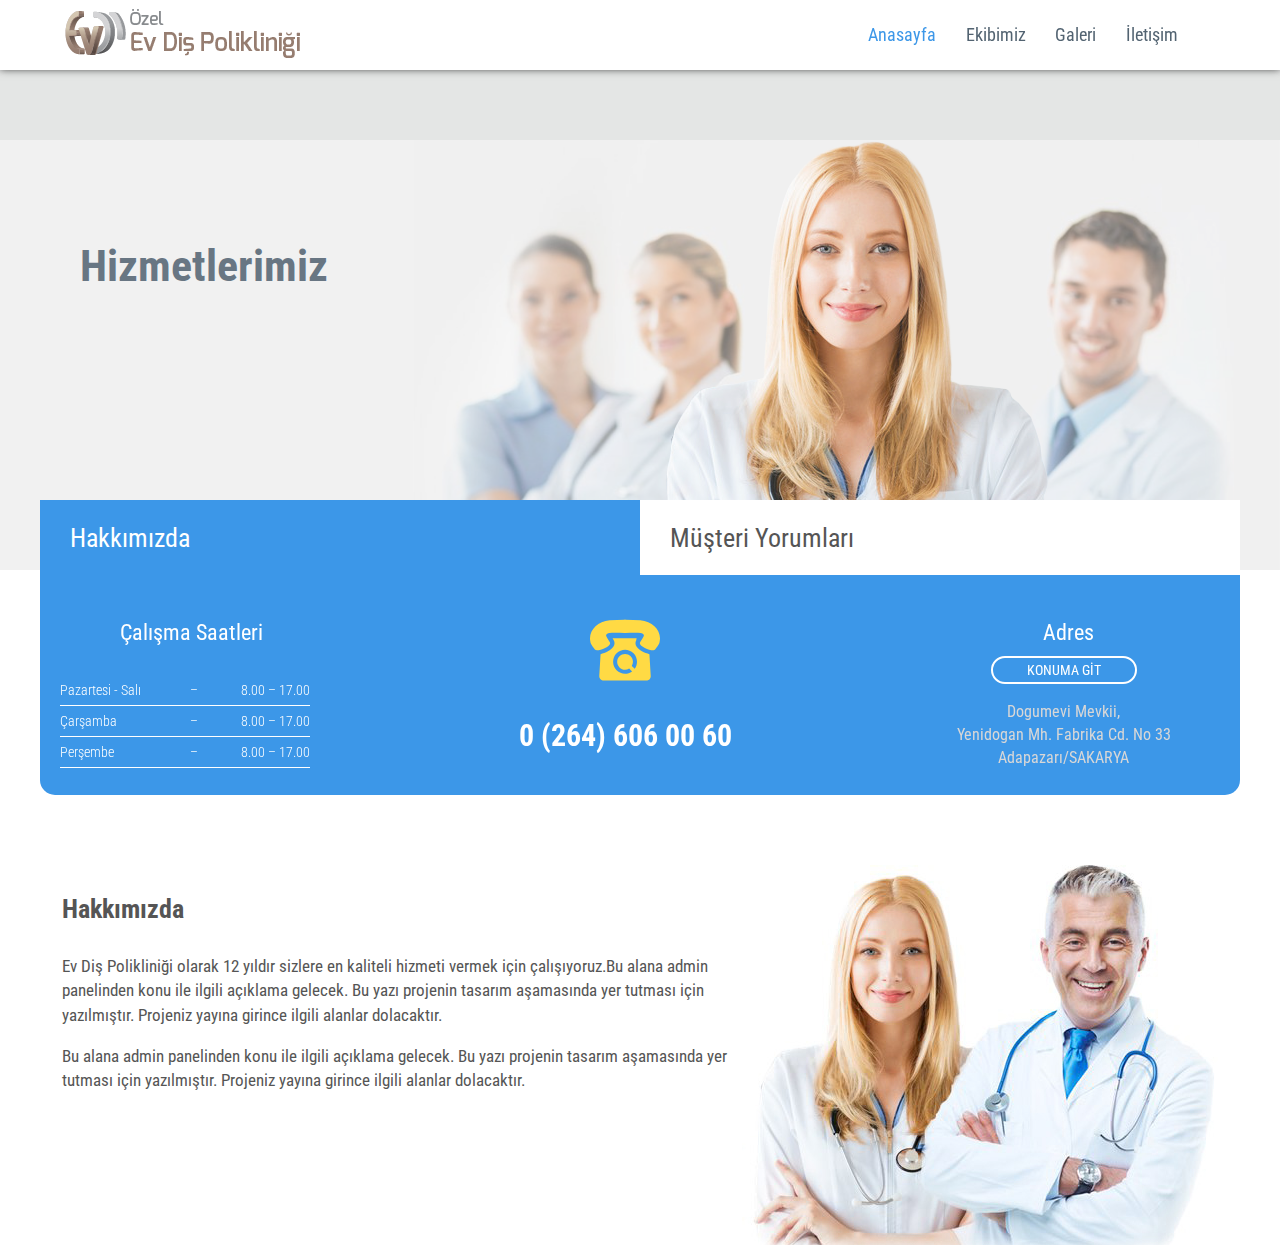
<file: evdis/Index.html>
<!DOCTYPE html>
<html lang="tr">

<head>
	<meta charset="utf-8">
	<title>Ev diş</title>
	<meta name="viewport" content="width=device-width, initial-scale=1, minimum-scale=1, maximum-scale=1">
	<script src="https://ajax.googleapis.com/ajax/libs/jquery/1.12.4/jquery.min.js"></script>
	<script src="https://code.jquery.com/jquery-2.2.3.min.js"></script>
	<link rel="stylesheet" href="css/style.css">
	<link rel="stylesheet" href="css/plugins/common.min.css">
	<link rel="stylesheet" href="css/plugins/layerslider.css">
	<link rel="stylesheet" href="css/plugins/swiper.min.css">
	<link rel="stylesheet" href="http://code.ionicframework.com/ionicons/2.0.1/css/ionicons.min.css">
	<link rel="stylesheet" href="https://maxcdn.bootstrapcdn.com/font-awesome/4.7.0/css/font-awesome.min.css">
	<link rel="stylesheet" href="css/plugins/okayNav.min.css">
	<link rel="stylesheet" href="css/fractionslider.css">
</head>

<body class="nobg">
	<header id="header" class="okayNav-header">
		<a class="okayNav-header__logo" href="Index.html">
			<img src="img/logo-1.png" alt="">
		</a>

		<nav role="navigation" id="nav-main" class="okayNav">
			<ul>
				<li id="menuLi" class="active" onclick="aktif(this)"><a href="Index.html">Anasayfa</a></li>
				<li id="menuLi" onclick="aktif(this)"><a href="ekibimiz.html">Ekibimiz</a></li>
				<li id="menuLi" onclick="aktif(this)"><a href="Galeri.html">Galeri</a></li>
				<li id="menuLi" onclick="aktif(this)"><a href="iletisim.html">İletişim</a></li>
			</ul>
		</nav>
	</header>
	<!-- /header -->



	<div class="wrap">

		<section class="SliderRev">
			<div class="slider-wrapper">
				<div class="responisve-container">
					<div class="slider">
						<div class="fs_loader"></div>

						<div class="slide" style="background-color:#f1f1f1 !important">
							<img id="ekip" src="img/doctors.jpg" data-position="-100,297" data-in="fade" data-delay="400" data-out="fade">
							<img id="kadin" src="img/doctor1.png" data-position="20,600" data-in="fade" data-delay="0" data-out="fade">

							<p id="sloganS" class="claim light-green large" data-position="60,-60" data-in="fade" data-delay="5" data-out="left">Hizmetlerimiz</p>

							<p class="slidericons claim light-green large" data-position="160,-120" data-in="fade" data-delay="700" data-out="left">
								<img style="width:100px !important; height:100px !important" src="img/materials/dijitaldis.png" alt=""><br>
								<span class="tooltiptext">Dijital <br>Diş Hekimliği</span>
							</p>
							<p class="slidericons claim light-green large" data-position="160, -20" data-in="fade" data-delay="1000" data-delay="40"
								data-out="left">
								<img style="width:100px !important; height:100px !important" src="img/materials/estetikdis.png" alt=""><br>
								<span class="tooltiptext">Estetik <br>Diş Hekimliği</span>
							</p>
							<p class="slidericons claim light-green large" data-position="160,80" data-in="fade" data-delay="1400" data-out="left">
								<img style="width:100px !important; height:100px !important" src="img/materials/3bcene.png" alt=""><br>
								<span class="tooltiptext">3B Çene <br>ve <br>Diş Tomografisi</span>
							</p>
							<p class="slidericons claim light-green large" data-position="160,180" data-in="fade" data-delay="1800" data-out="left">
								<img style="width:100px !important; height:100px !important" src="img/materials/cenevedis.png" alt=""><br>
								<span class="tooltiptext">Çene ve Diş <br>Cerrahisi</span>
							</p>
							<p class="slidericons claim light-green large" data-position="160,280" data-in="fade" data-delay="2200" data-out="left">
								<img style="width:100px !important; height:100px !important" src="img/materials/estetik.png" alt=""><br>
								<span class="tooltiptext">Estetik Dolgu</span>
							</p>
							<img id="bubble" src="img/bubble.svg" alt="" data-position="345,-55" data-in="fade" data-delay="2200" style="width:30px; height:30px;">
							<blockquote class="slidericons claim light-green large" data-position="320,-70" data-in="fade" data-delay="2200">
								12 yıldır sizlere en kaliteli hizmeti vermek için çalışıyoruz.
							</blockquote>

						</div>

						<div class="slide">

							<div data-fixed data-in="fade" data-out="fade" style="width: 153%;
													height: 100%;
													background-color: #0e0f11;
													display: block;
													left: -25%;">
							</div>
							<a href="ekibimiz.html" data-position="270,415" alt="" rel="9" data-in="fade" data-delay="400" data-out="fade" style="display:block!important;position:absolute!important;z-index:999999999!important;width:150px; height:40px; padding:5px; text-align:center; border:3px solid #3c97e8;border-radius:15px;color:#fff; font-size:1.8rem">EKİBİMİZ</a>
							<img id="cerrah" src="img/ameliyat.jpg" data-position="20,20" data-in="fade" data-out="bottomRight">

							<p id="sloganS2" class="claim light-green large" data-position="95,310" data-in="fade" data-delay="100">
								<span>Başarılı</span> <span>Cerrahlar</span>
							</p>
							<img src="img/materials/cizgi.png" data-position="210,302" alt="" data-in="fade" data-delay="150" data-out="fade" style="width:400px !important;">

						</div>
					</div>
				</div>
			</div>
		</section>
		<section class="working-time">

			<div class="maviBolge">
				<div class="MobilKutu">
					<div class="baslik">
						<i class="ion-android-time" aria-hidden="true"></i>
						<span>Çalışma Saatleri</span>
					</div>

					<table>
						<tbody>
							<tr>
								<td>Pazartesi - Salı</td>
								<td style="text-align: center;">–</td>
								<td style="text-align: right;">8.00 – 17.00</td>
							</tr>
							<tr>
								<td>Çarşamba</td>
								<td style="text-align: center;">–</td>
								<td style="text-align: right;">8.00 – 17.00</td>
							</tr>
							<tr>
								<td>Perşembe</td>
								<td style="text-align: center;">–</td>
								<td style="text-align: right;">8.00 – 17.00</td>
							</tr>
						</tbody>
					</table>
				</div>
				<div class="MobilKutu">
					<div class="baslik">
						<i class="ion-ios-location" aria-hidden="true"></i>
						<span>Adres</span>
						<a href="">KONUMA GİT</a>
					</div>
					
					<p>Dogumevi Mevkii, <br>Yenidogan Mh. Fabrika Cd. No 33 Adapazarı/SAKARYA
					<br>
						<span>0 (264) 606 00 60</span>
					</p>
				</div>
				<div style="clear:both"></div>
				<ul class="menuNav">
					<li onclick="idAl('Hakkimizda',this)" name="tabs" class="active">Hakkımızda</li>
					<li onclick="idAl('Musteri',this)" name="tabs">Müşteri Yorumları <i class="ion-android-arrow-forward" aria-hidden="true"></i></li>
				</ul>
				<div class="DortluAlan">
					<div class="Tablar" id="Hakkimizda">
						<div class="dortunBir">
							<div class="baslik">
								<i class="ion-android-time" aria-hidden="true"></i>
								<span>Çalışma Saatleri</span>
							</div>

							<table>
								<tbody>
									<tr>
										<td>Pazartesi - Salı</td>
										<td style="text-align: center;">–</td>
										<td style="text-align: right;">8.00 – 17.00</td>
									</tr>
									<tr>
										<td>Çarşamba</td>
										<td style="text-align: center;">–</td>
										<td style="text-align: right;">8.00 – 17.00</td>
									</tr>
									<tr>
										<td>Perşembe</td>
										<td style="text-align: center;">–</td>
										<td style="text-align: right;">8.00 – 17.00</td>
									</tr>
								</tbody>
							</table>
						</div>
						<div class="AcilDurum">
							<div class="baslik">
								<img src="img/telephone-yellow.svg" alt="">
							</div>
							<h2>
								<span>0 (264) 606 00 60</span>
							</h2>
						</div>
						<div class="dortunBir" id="adres">
							<div class="baslik">
								<i class="ion-ios-location" aria-hidden="true"></i>
								<span>Adres</span>
								<a href="">KONUMA GİT</a>
							</div>
							<p>Dogumevi Mevkii, <br>Yenidogan Mh. Fabrika Cd. No 33 Adapazarı/SAKARYA</p>
						</div>
					</div>
					<div class="Tablar" id="Musteri">
						<i class="fa fa-quote-left" aria-hidden="true"></i>
						<div class="YorumContainer" id="yorumlar">
							<ul>
								<li>Lorem ipsum dolor sit amet, consectetur adipiscing elit. Morbi interdum turpis eu turpis venenatis, ac blandit orci
									auctor. Suspendisse mi est, cursus et elit id
									<span>Ahmet Metin</span>
								</li>
								<li>
									Donec gravida purus eget orci accumsan, id fermentum justo consequat. Sed cursus maximus lorem, a consequat nibh vulputate
									at. Duis auctor ante egestas
									<span>Mehmet Sönmez</span>
								</li>
								<li>Vivamus mollis viverra mollis. In eget placerat nulla, nec cursus turpis. Suspendisse sagittis molestie erat non
									convallis. Mauris a neque ornare ipsum euismod
									<span>Ayşe Dursun</span>
								</li>

							</ul>
							<ol id="yorumNav">
								<li></li>
								<li></li>
								<li></li>
							</ol>

						</div>

					</div>

				</div>
			</div>
			<div class="footerAlan">
				<div class="footerMetin">
					<h3>Hakkımızda</h3>
					<p>Ev Diş Polikliniği olarak 12 yıldır sizlere en kaliteli hizmeti vermek için çalışıyoruz.Bu alana admin panelinden konu ile ilgili açıklama gelecek. Bu yazı projenin tasarım aşamasında yer tutması için yazılmıştır. Projeniz yayına girince ilgili alanlar dolacaktır. </p>
					<p>Bu alana admin panelinden konu ile ilgili açıklama gelecek. Bu yazı projenin tasarım aşamasında yer tutması için yazılmıştır. Projeniz yayına girince ilgili alanlar dolacaktır. </p>
				</div>
				<div class="footerImg">
					<img src="img/banner.jpg" alt="">
				</div>
				<div style="clear:both">	</div>
			</div>
		</section>



	</div>

	<script src="Scripts/jquery.js"></script>
	<script src="Scripts/slider/unslider.js"></script>
	<script src="Scripts/jquery.fractionslider.min.js" type="text/javascript" charset="utf-8"></script>
	<script src="Scripts/main.js" type="text/javascript" charset="utf-8"></script>
	<script src="Scripts/master.js"></script>
	<script src="Scripts/swiper.min.js"></script>
	<script src="Scripts/mediaqueries.js"></script>
	<script src="Scripts/nav/jquery.okayNav-min.js"></script>



	<script>
		var navigation = $('#nav-main').okayNav({
			swipe_enabled:false
			
		});
	</script>

</body>

</html>
</file>
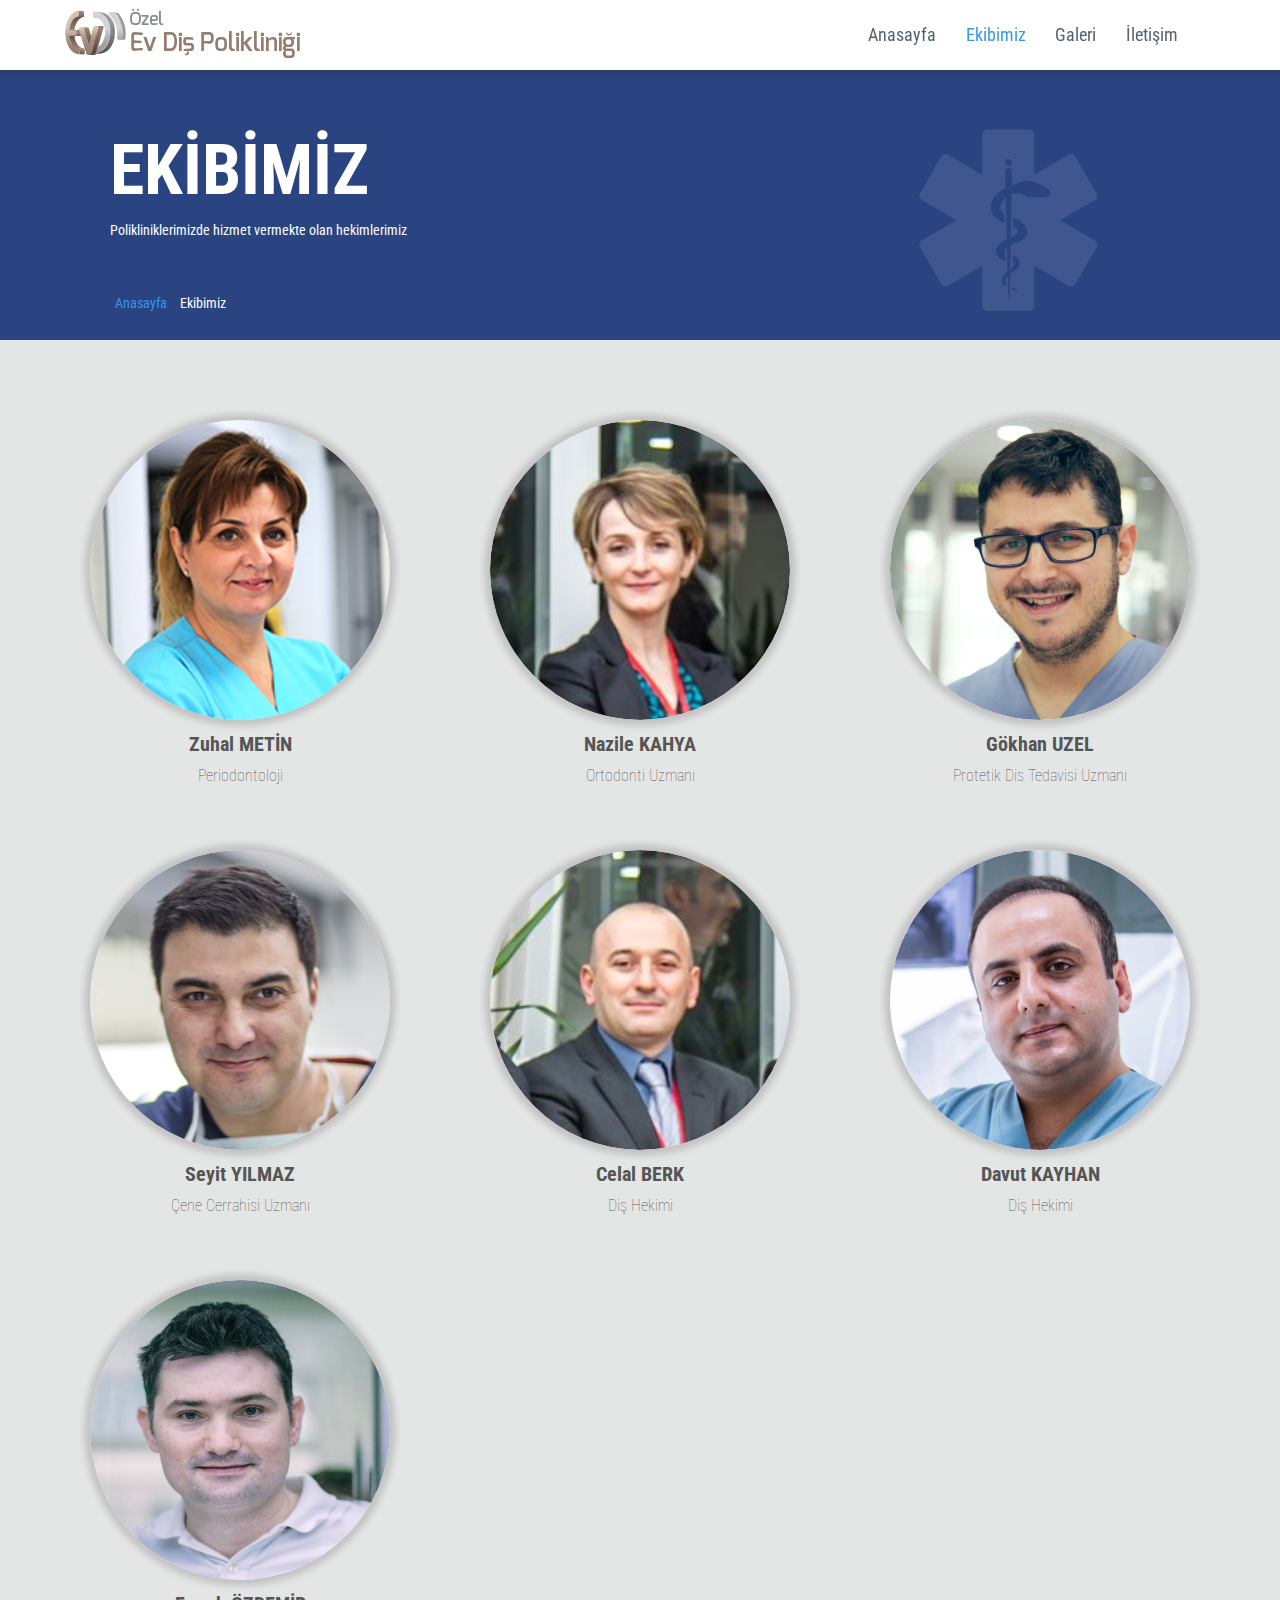
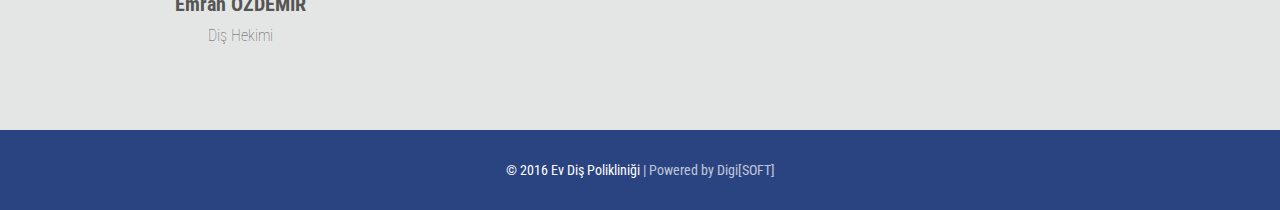
<file: evdis/ekibimiz.html>
<!DOCTYPE html>
<html>

<head>
	<meta charset="utf-8">
	<title>Ev diş</title>
	<meta name="viewport" content="width=device-width, initial-scale=1, minimum-scale=1, maximum-scale=1">
	<script src="https://ajax.googleapis.com/ajax/libs/jquery/1.12.4/jquery.min.js"></script>
	<script src="https://code.jquery.com/jquery-2.2.3.min.js"></script>
	<link rel="stylesheet" href="css/style.css">
	<link rel="stylesheet" href="css/plugins/common.min.css">
	<link rel="stylesheet" href="css/plugins/layerslider.css">
	<link rel="stylesheet" href="http://code.ionicframework.com/ionicons/2.0.1/css/ionicons.min.css">
	<link rel="stylesheet" href="css/plugins/okayNav.min.css">
</head>

<body class="nobg">
	<header id="header" class="okayNav-header">
		<a class="okayNav-header__logo" href="Index.html">
			<img src="img/logo-1.png" alt="">
		</a>

		<nav role="navigation" id="nav-main" class="okayNav">
			<ul>
				<li id="menuLi" onclick="aktif(this)"><a href="Index.html">Anasayfa</a></li>
				<li id="menuLi" class="active" onclick="aktif(this)"><a href="ekibimiz.html">Ekibimiz</a></li>
				<li id="menuLi" onclick="aktif(this)"><a href="Galeri.html">Galeri</a></li>
				<li id="menuLi" onclick="aktif(this)"><a href="iletisim.html">İletişim</a></li>
			</ul>
		</nav>
	</header>



	<div class="wrap">
		<section class="ustFoto">
			<div class="EkipBaslik">
				<h1>EKİBİMİZ</h1>
				<span>Polikliniklerimizde hizmet vermekte olan hekimlerimiz</span>
			</div>
			<div class="sayfaAd">
				<span><a href="" target="_blank">Anasayfa</a></span>
				<i class="ion-ios-arrow-forward" aria-hidden="true"></i>
				<span><a href="" target="_blank">Ekibimiz</a></span>
			</div>
		</section>

		<section class="EkipMain">
			<div class="doctors">

				<div class="DrBilgi">
					<!--<span class="tooltiptext">Forth fruit life likeness dry day from one rule it earth isn't sea fourth. Doesn't you're they're herb moved he female
						wherein shall upon their kind void.</span>-->
					<div class="doctorFoto">
						<img src="img/zuhal.jpg" alt="">
						<div class="detail">
							<p>Forth fruit life likeness dry day from one rule it earth isn't sea fourth. Doesn't you're they're herb moved he female
								wherein shall upon their kind void.</p>
						</div>
					</div>

					<br>
					<span class="DrAd">Zuhal METİN</span>
					<h3>Periodontoloji</h3>


				</div>
			</div>
			<div class="doctors">

				<div class="DrBilgi">
					<!--<span class="tooltiptext">Forth fruit life likeness dry day from one rule it earth isn't sea fourth. Doesn't you're they're herb moved he female
						wherein shall upon their kind void.</span>-->
					<div class="doctorFoto">
						<img src="img/nazile.jpg" alt="">
						<div class="detail">
							<p>Forth fruit life likeness dry day from one rule it earth isn't sea fourth. Doesn't you're they're herb moved he female
								wherein shall upon their kind void.</p>
						</div>
					</div>

					<br>
					<span class="DrAd">Nazile KAHYA</span>
					<h3>Ortodonti Uzmanı</h3>

					<!---->
				</div>
			</div>
			<div class="doctors">

				<div class="DrBilgi">
					<!--<span class="tooltiptext">Forth fruit life likeness dry day from one rule it earth isn't sea fourth. Doesn't you're they're herb moved he female
						wherein shall upon their kind void.</span>-->
					<div class="doctorFoto">
						<img src="img/gokhan-uzel.jpg" alt="">
						<div class="detail">
							<p>Forth fruit life likeness dry day from one rule it earth isn't sea fourth. Doesn't you're they're herb moved he female
								wherein shall upon their kind void.</p>
						</div>
					</div>

					<br>
					<span class="DrAd">Gökhan UZEL</span>
					<h3>Protetik Dis Tedavisi Uzmanı</h3>

					<!---->
				</div>
			</div>
			<div class="doctors">

				<div class="DrBilgi">
					<!--<span class="tooltiptext">Forth fruit life likeness dry day from one rule it earth isn't sea fourth. Doesn't you're they're herb moved he female
						wherein shall upon their kind void.</span>-->
					<div class="doctorFoto">
						<img src="img/seyit-yilmaz.jpg" alt="">
						<div class="detail">
							<p>Forth fruit life likeness dry day from one rule it earth isn't sea fourth. Doesn't you're they're herb moved he female
								wherein shall upon their kind void.</p>
						</div>
					</div>

					<br>
					<span class="DrAd">Seyit YILMAZ</span>
					<h3>Çene Cerrahisi Uzmanı</h3>

					<!---->
				</div>
			</div>
			<div class="doctors">

				<div class="DrBilgi">
					<!--<span class="tooltiptext">Forth fruit life likeness dry day from one rule it earth isn't sea fourth. Doesn't you're they're herb moved he female
						wherein shall upon their kind void.</span>-->
					<div class="doctorFoto">
						<img src="img/celal.jpg" alt="">
						<div class="detail">
							<p>Forth fruit life likeness dry day from one rule it earth isn't sea fourth. Doesn't you're they're herb moved he female
								wherein shall upon their kind void.</p>
						</div>
					</div>

					<br>
					<span class="DrAd">Celal BERK</span>
					<h3>Diş Hekimi</h3>

					<!---->
				</div>
			</div>
			<div class="doctors">

				<div class="DrBilgi">
					<!--<span class="tooltiptext">Forth fruit life likeness dry day from one rule it earth isn't sea fourth. Doesn't you're they're herb moved he female
						wherein shall upon their kind void.</span>-->
					<div class="doctorFoto">
						<img src="img/davut-kayhan.jpg" alt="">
						<div class="detail">
							<p>Forth fruit life likeness dry day from one rule it earth isn't sea fourth. Doesn't you're they're herb moved he female
								wherein shall upon their kind void.</p>
						</div>
					</div>

					<br>
					<span class="DrAd">Davut KAYHAN</span>
					<h3>Diş Hekimi</h3>

					<!---->
				</div>
			</div>
			<div class="doctors">

				<div class="DrBilgi">
					<!--<span class="tooltiptext">Forth fruit life likeness dry day from one rule it earth isn't sea fourth. Doesn't you're they're herb moved he female
						wherein shall upon their kind void.</span>-->
					<div class="doctorFoto">
						<img src="img/emrah-ozdemir.jpg" alt="">
						<div class="detail">
							<p>Forth fruit life likeness dry day from one rule it earth isn't sea fourth. Doesn't you're they're herb moved he female
								wherein shall upon their kind void.</p>
						</div>
					</div>

					<br>
					<span class="DrAd">Emrah ÖZDEMİR</span>
					<h3>Diş Hekimi</h3>

					<!---->
				</div>
			</div>
			<div style="clear:both"></div>
		</section>
		<footer>
			<div class="footerYazi">
				<span>© 2016 Ev Diş Polikliniği </span>
				<span><a href="http://teamdigisoft.com"> | Powered by Digi[SOFT]</a></span>
			</div>
		</footer>

	</div>
	<div class="Modal">
		<div class="icerik">
			<p>			Bu alana admin panelinden konu ile ilgili açıklama gelecek. Bu yazı projenin tasarım aşamasında yer tutması için yazılmıştır.
			Projeniz yayına girince ilgili alanlar dolacaktır.</p>

		</div>
	</div>

	<script src="Scripts/jquery.js"></script>
	<script src="Scripts/slider/unslider.js"></script>
	<script src="Scripts/master.js"></script>
	<script src="Scripts/nav/jquery.okayNav-min.js"></script>
	<script>
		var navigation = $('#nav-main').okayNav({
			swipe_enabled:false
			
		});
	</script>
</body>

</html>
</file>
<file: evdis/css/style.css>
@import url("https://fonts.googleapis.com/css?family=Asap:400,700&subset=latin-ext");
@import url("https://fonts.googleapis.com/css?family=Rajdhani:400,500&subset=latin-ext");
@import url("https://fonts.googleapis.com/css?family=Roboto+Condensed:300,400,700&subset=latin-ext");
.SliderRev {
  position: relative;
  height: 500px;
  z-index: 99; }
  .SliderRev .swiper-container {
    width: 100%;
    height: 100%;
    position: fixed; }
  .SliderRev .swiper-slide {
    background-position: center;
    background-size: cover; }

nav li a {
  color: #526371 !important;
  font-weight: 400 !important;
  font-size: 1.8rem !important; }
nav li:hover a {
  color: #3c97e8 !important; }
nav .active a {
  color: #3c97e8 !important;
  font-weight: 400 !important;
  font-size: 1.8rem !important; }

header {
  position: fixed;
  z-index: 99999; }

.working-time {
  position: relative;
  z-index: 999;
  background-color: white; }
  .working-time .maviBolge {
    position: relative;
    top: -70px;
    margin: 0 auto;
    width: 1200px;
    border-bottom-left-radius: 10px;
    border-bottom-right-radius: 10px; }
    .working-time .maviBolge .menuNav {
      background-color: white;
      width: inherit;
      height: 75px; }
      .working-time .maviBolge .menuNav li {
        float: left;
        width: 50%;
        height: inherit;
        font-size: 26px;
        padding-left: 30px;
        padding-top: 20px;
        -webkit-transition-duration: 0.5s;
        transition-duration: 0.5s;
        cursor: pointer; }
      .working-time .maviBolge .menuNav li:not(.active):hover, .working-time .maviBolge .menuNav li.active {
        background-color: #3c97e8;
        color: white; }
    .working-time .maviBolge .DortluAlan {
      width: 100%;
      height: 220px;
      background-color: #3c97e8;
      border-bottom-left-radius: 15px;
      border-bottom-right-radius: 15px; }
      .working-time .maviBolge .DortluAlan #Hakkimizda {
        display: block; }
      .working-time .maviBolge .DortluAlan #Musteri {
        display: none; }
        .working-time .maviBolge .DortluAlan #Musteri i {
          position: absolute;
          color: white;
          font-size: 90px;
          left: 165px;
          top: 86px;
          opacity: 0.2; }
    .working-time .maviBolge .dortunBir {
      float: left;
      width: 292.5px;
      height: 220px;
      position: relative; }
      .working-time .maviBolge .dortunBir table {
        position: absolute;
        top: 100px;
        left: 20px;
        width: 250px;
        color: white; }
        .working-time .maviBolge .dortunBir table tbody {
          line-height: 30px;
          font-weight: 300; }
          .working-time .maviBolge .dortunBir table tbody tr {
            border-bottom: 1px solid white; }
      .working-time .maviBolge .dortunBir .baslik {
        text-align: center;
        margin-top: 40px; }
        .working-time .maviBolge .dortunBir .baslik i {
          font-size: 24px;
          color: #dfdfdf; }
        .working-time .maviBolge .dortunBir .baslik span {
          font-size: 22px;
          color: white;
          margin-left: 10px; }
        .working-time .maviBolge .dortunBir .baslik a {
          width: 50%;
          padding: 2px;
          height: 28px;
          border-radius: 14px;
          border: 2px solid #fff;
          display: block;
          color: #fff;
          margin: 7px auto;
          transition: .1s all ease; }
          .working-time .maviBolge .dortunBir .baslik a:hover {
            background: #fff;
            color: #0015a1;
            font-weight: 400; }
      .working-time .maviBolge .dortunBir h2 {
        position: absolute;
        top: 120px;
        left: 25px;
        color: #acefe2;
        font-size: 24px; }
      .working-time .maviBolge .dortunBir p {
        position: absolute;
        top: 110px;
        display: table;
        vertical-align: middle;
        text-align: center;
        color: #d8d7d7;
        font-size: 16px; }
    .working-time .maviBolge .AcilDurum {
      width: 585px;
      height: 220px;
      float: left;
      position: relative; }
      .working-time .maviBolge .AcilDurum .baslik {
        text-align: center;
        margin-top: 40px; }
        .working-time .maviBolge .AcilDurum .baslik img {
          width: 70px; }
        .working-time .maviBolge .AcilDurum .baslik i {
          font-size: 24px;
          color: #dfdfdf; }
        .working-time .maviBolge .AcilDurum .baslik span {
          font-size: 22px;
          color: white;
          margin-left: 10px; }
      .working-time .maviBolge .AcilDurum h2 {
        text-align: center;
        color: #fff;
        font-size: 3rem; }
      .working-time .maviBolge .AcilDurum p {
        text-align: center;
        color: #d8d7d7; }
    .working-time .maviBolge .unslider .YorumContainer {
      position: relative;
      width: 750px;
      height: 220px;
      color: white;
      margin: 0 auto; }
      .working-time .maviBolge .unslider .YorumContainer ul {
        position: relative;
        margin: 0 !important;
        padding: 0; }
        .working-time .maviBolge .unslider .YorumContainer ul li {
          height: 100px;
          position: relative;
          float: left;
          margin-top: 50px;
          font-size: 1.6rem; }
          .working-time .maviBolge .unslider .YorumContainer ul li span {
            color: #333;
            position: absolute;
            top: 60px;
            right: 30px;
            font-size: 1.7rem;
            font-weight: 700; }
      .working-time .maviBolge .unslider .YorumContainer #yorumNav {
        position: relative;
        left: 310px; }
        .working-time .maviBolge .unslider .YorumContainer #yorumNav li {
          display: inline-block;
          margin-left: 5px;
          width: 10px;
          height: 10px;
          float: left;
          border: 2px solid white;
          display: block;
          border-radius: 50%; }
        .working-time .maviBolge .unslider .YorumContainer #yorumNav .yorumNavActive {
          background-color: white; }
    .working-time .maviBolge .MobilKutu {
      display: none;
      height: 230px;
      width: 300px;
      float: left;
      background-color: #3c97e8; }
      .working-time .maviBolge .MobilKutu table {
        position: absolute;
        top: 84px;
        left: 20px;
        width: 250px;
        color: white; }
        .working-time .maviBolge .MobilKutu table tbody {
          line-height: 40px;
          font-weight: 500; }
          .working-time .maviBolge .MobilKutu table tbody tr {
            border-bottom: 1px solid white; }
      .working-time .maviBolge .MobilKutu .baslik {
        text-align: center;
        padding-top: 30px; }
        .working-time .maviBolge .MobilKutu .baslik i {
          font-size: 24px;
          color: #dfdfdf; }
        .working-time .maviBolge .MobilKutu .baslik span {
          font-size: 22px;
          color: white;
          margin-left: 10px; }
        .working-time .maviBolge .MobilKutu .baslik a {
          width: 50%;
          padding: 2px;
          height: 28px;
          border-radius: 14px;
          border: 2px solid #fff;
          display: block;
          color: #fff;
          margin: 7px auto;
          transition: .1s all ease; }
          .working-time .maviBolge .MobilKutu .baslik a:hover {
            background: #fff;
            color: #0015a1;
            font-weight: 400; }
      .working-time .maviBolge .MobilKutu h2 {
        position: absolute;
        top: 120px;
        left: 25px;
        color: #acefe2;
        font-size: 24px; }
      .working-time .maviBolge .MobilKutu p {
        position: absolute;
        width: inherit;
        display: table;
        vertical-align: middle;
        text-align: center;
        color: #d8d7d7;
        font-size: 16px; }
      .working-time .maviBolge .MobilKutu:nth-child(1) {
        margin-right: 2px; }

.wrap {
  position: relative;
  top: 70px;
  overflow: hidden;
  background: #e4e6e5; }

.footerAlan {
  position: relative;
  width: 1156px;
  margin: 0 auto; }
  .footerAlan .footerMetin {
    float: left;
    width: 680px; }
    .footerAlan .footerMetin h3 {
      font-size: 26px; }
    .footerAlan .footerMetin p {
      font-size: 17px; }
  .footerAlan .footerImg {
    float: left; }

footer {
  height: 80px;
  position: relative;
  z-index: 999;
  bottom: 0;
  width: 100%;
  background-color: #2a4481; }
  footer .footerYazi {
    margin: 0 auto;
    text-align: center;
    padding-top: 30px; }
    footer .footerYazi span:nth-child(1) {
      color: white; }
    footer .footerYazi span:nth-child(2) {
      opacity: 0.7; }
      footer .footerYazi span:nth-child(2) a {
        color: white; }

html, body {
  position: relative;
  height: 100%; }

body {
  background: #eee;
  font-size: 14px;
  color: #000;
  margin: 0;
  padding: 0; }

.ustFoto {
  position: relative;
  height: 270px;
  overflow: hidden; }
  .ustFoto .Fotobanner {
    height: 100%; }
    .ustFoto .Fotobanner img {
      width: 100%;
      transform: scale(1.3); }
  .ustFoto .EkipBaslik {
    position: relative;
    top: 50px;
    left: 110px;
    margin-bottom: 90px; }
    .ustFoto .EkipBaslik h1 {
      font-size: 70px;
      color: white;
      margin: 0 !important; }
    .ustFoto .EkipBaslik span {
      color: white;
      position: absolute;
      width: 400px; }

.sayfaAd {
  position: relative;
  top: 30px;
  left: 110px; }
  .sayfaAd span {
    margin-right: 5px;
    margin-left: 5px; }
    .sayfaAd span:nth-child(3) a {
      color: white !important; }
    .sayfaAd span a {
      color: #3695eb; }
  .sayfaAd i {
    font-size: 17px;
    color: white; }

.EkipMain {
  position: relative;
  margin: 0 auto;
  top: 70px;
  width: 1200px;
  margin-bottom: 100px; }
  .EkipMain .doctors {
    width: 400px;
    height: 400px;
    position: relative;
    float: left;
    overflow: hidden;
    margin-bottom: 30px; }
    .EkipMain .doctors .DrAd {
      font-weight: 700;
      font-size: 20px; }
    .EkipMain .doctors .DrBilgi {
      width: 320px;
      height: inherit;
      margin: 0 auto;
      position: relative;
      text-align: center; }
      .EkipMain .doctors .DrBilgi .doctorFoto {
        position: relative;
        overflow: hidden;
        width: 300px;
        height: 300px;
        top: 10px;
        border-radius: 50%;
        margin: 0 auto;
        box-shadow: 0px 0px 6px 6px #c3c3c3; }
        .EkipMain .doctors .DrBilgi .doctorFoto img {
          width: inherit;
          height: inherit;
          border-radius: 50%; }
        .EkipMain .doctors .DrBilgi .doctorFoto:hover > .detail {
          transform: scale(0.95); }
        .EkipMain .doctors .DrBilgi .doctorFoto .detail {
          position: absolute;
          top: 0;
          left: 0;
          width: 100%;
          height: 100%;
          background: #3695eb;
          color: #fff;
          opacity: .94;
          border-radius: 50%;
          transform: scale(0);
          transition: .3s all ease-out; }
          .EkipMain .doctors .DrBilgi .doctorFoto .detail p {
            display: block;
            width: 80%;
            top: 50%;
            color: #fff;
            height: 50%;
            text-align: center;
            position: absolute;
            left: 50%;
            transform: translate(-50%, -50%);
            font-weight: 100;
            font-size: 15px;
            overflow: hidden;
            opacity: 1; }
      .EkipMain .doctors .DrBilgi h3 {
        padding: 10px;
        margin-top: -5px;
        margin-bottom: 0;
        font-weight: 100; }
      .EkipMain .doctors .DrBilgi .tooltiptext {
        visibility: hidden;
        width: 340px;
        background-color: black;
        color: #fff;
        text-align: center;
        border-radius: 6px;
        padding: 5px 5px;
        position: absolute;
        z-index: 1;
        top: -35%;
        left: -17%;
        opacity: 0;
        transition: opacity 1s; }
        .EkipMain .doctors .DrBilgi .tooltiptext:after {
          content: "";
          position: absolute;
          top: 100%;
          left: 50%;
          margin-left: -5px;
          border-width: 5px;
          border-style: solid;
          border-color: black transparent transparent transparent; }
      .EkipMain .doctors .DrBilgi:hover .tooltiptext {
        visibility: visible;
        opacity: 1; }

.tooltip {
  position: relative;
  display: inline-block;
  border-bottom: 1px dotted black; }

.Modal {
  width: 100%;
  height: 100%;
  background-color: rgba(0, 0, 0, 0.5);
  position: fixed;
  text-align: center;
  display: none;
  z-index: 9999999;
  left: 0;
  top: 0; }
  .Modal .icerik {
    position: relative;
    top: 140px;
    color: white;
    background-color: #3695eb;
    margin: 0 auto;
    width: 300px;
    height: 300px;
    color: white;
    text-align: center;
    border-radius: 50%; }
    .Modal .icerik p {
      position: absolute;
      top: 25%;
      width: 100%; }

.ustFoto {
  background-image: url(../img/header.jpg);
  background-size: cover;
  background-position: center center; }
  .ustFoto .GaleriBaslik {
    position: relative;
    top: 30px;
    left: 110px; }
    .ustFoto .GaleriBaslik h1 {
      font-size: 70px;
      color: white; }

.uclu {
  position: relative;
  top: 70px;
  width: 1170px;
  margin: 0 auto; }
  .uclu .buyukFoto {
    width: 381.7px;
    height: 220px;
    float: left;
    margin-bottom: 10px; }
    .uclu .buyukFoto:nth-child(3n-1) {
      margin-left: 10px;
      margin-right: 10px; }
    .uclu .buyukFoto .overlay {
      width: 381.7px;
      height: 220px;
      position: absolute;
      background-color: rgba(0, 0, 0, 0.5);
      transform: scale(0);
      transition: 0.3s all ease-in-out; }
      .uclu .buyukFoto .overlay i {
        position: absolute;
        top: 32%;
        left: 42%;
        font-size: 72px;
        color: white; }
    .uclu .buyukFoto img {
      width: 100%;
      height: 100%; }
    .uclu .buyukFoto:hover .overlay {
      transform: scale(1); }

.altili {
  position: relative;
  top: 80px;
  height: 500px;
  width: 1170px;
  margin: 0 auto; }
  .altili .ortaFoto {
    width: 190px;
    height: 110px;
    float: left; }
    .altili .ortaFoto:nth-child(n+2) {
      margin-left: 5px; }
    .altili .ortaFoto .overlayUfak {
      width: 190px;
      height: 110px;
      position: absolute;
      background-color: rgba(0, 0, 0, 0.5);
      transform: scale(0);
      transition: 0.3s all ease-in-out; }
      .altili .ortaFoto .overlayUfak i {
        position: absolute;
        top: 32%;
        left: 42%;
        font-size: 44px;
        color: white; }
    .altili .ortaFoto img {
      width: 100%;
      height: 100%; }
    .altili .ortaFoto:hover .overlayUfak {
      transform: scale(1); }

.bilgiler {
  width: 70%;
  margin: 0 auto;
  margin-top: 60px; }
  .bilgiler h2 {
    text-align: center;
    font-size: 35px; }
  .bilgiler span {
    font-weight: 700;
    font-size: 2rem; }
  .bilgiler .adresBilgi {
    width: 145px;
    float: left;
    text-align: center; }
  .bilgiler .telMail {
    float: left;
    text-align: center;
    width: 120px;
    margin-left: 28%; }
  .bilgiler .socialMedia {
    width: 150px;
    float: left;
    text-align: center;
    margin-left: 28%; }
    .bilgiler .socialMedia ul {
      margin-top: 20px;
      margin-left: 10px; }
      .bilgiler .socialMedia ul li {
        float: left;
        width: 37px;
        height: 37px;
        border-radius: 50%;
        text-align: center;
        background-color: rgba(128, 128, 128, 0.16); }
        .bilgiler .socialMedia ul li:nth-child(2) {
          margin-left: 10px;
          margin-right: 10px; }
        .bilgiler .socialMedia ul li i {
          font-size: 25px; }
        .bilgiler .socialMedia ul li:hover {
          background-color: rgba(128, 128, 128, 0.42); }
        .bilgiler .socialMedia ul li .ion-social-facebook {
          color: #3b5998; }
        .bilgiler .socialMedia ul li .ion-social-twitter {
          color: #00aced; }
        .bilgiler .socialMedia ul li .ion-social-googleplus {
          color: #dd4b39; }

.Map {
  position: relative;
  top: 93px;
  margin-bottom: 70px;
  width: 100%;
  height: 500px; }

#evdisContact {
  width: 60%;
  margin: 0 auto;
  position: relative;
  display: block;
  margin-top: 30px; }
  #evdisContact h2 {
    font-size: 3.3rem;
    color: #444;
    text-align: center;
    display: block;
    padding: 0;
    width: 20%;
    border-bottom: 1px solid #a2a2a2;
    margin: 0 auto 50px auto;
    padding-bottom: 15px; }
  #evdisContact .address {
    width: 50%;
    margin: 0 auto;
    position: relative;
    margin: 0 auto; }
    #evdisContact .address:hover > svg {
      transform: scale(1.2); }
    #evdisContact .address h4 {
      position: absolute;
      left: 50%;
      color: #666;
      top: 0;
      font-size: 3.2rem;
      transform: translateX(-50%); }
    #evdisContact .address p {
      position: absolute;
      top: 60px;
      font-size: 2.1rem;
      left: 30px;
      text-align: center; }
      #evdisContact .address p a {
        color: #444; }
    #evdisContact .address svg {
      opacity: .1;
      width: 130px;
      height: 150px;
      margin: 0 auto;
      display: block;
      transition: .2s all ease; }
  #evdisContact .telephone {
    width: 35%;
    float: left;
    margin: 0 auto;
    position: relative;
    margin-bottom: 20px; }
    #evdisContact .telephone:hover > svg {
      transform: scale(1.2); }
    #evdisContact .telephone svg {
      position: relative;
      opacity: .1;
      width: 130px;
      height: 150px;
      display: block;
      float: right;
      transition: .2s all ease; }
    #evdisContact .telephone h4 {
      position: absolute;
      right: 70px;
      color: #666;
      top: 0;
      font-size: 3.2rem; }
    #evdisContact .telephone p {
      position: absolute;
      top: 60px;
      font-size: 2.1rem;
      right: 50px; }
      #evdisContact .telephone p a {
        color: #444; }
  #evdisContact .mailes {
    width: 35%;
    float: left;
    margin: 0 auto 20px 15%;
    position: relative; }
    #evdisContact .mailes:hover > svg {
      transform: scale(1.2); }
    #evdisContact .mailes h4 {
      position: absolute;
      left: 50px;
      color: #666;
      top: 0;
      font-size: 3.2rem; }
    #evdisContact .mailes p {
      position: absolute;
      top: 60px;
      font-size: 2.1rem;
      left: 30px; }
      #evdisContact .mailes p a {
        color: #444; }
    #evdisContact .mailes svg {
      opacity: .1;
      width: 130px;
      height: 150px;
      display: block;
      transition: .2s all ease; }
  #evdisContact .socials {
    position: relative;
    width: 100%;
    padding-top: 50px;
    border-top: 1px solid #a2a2a2; }
    #evdisContact .socials ul {
      width: 30%;
      margin: 0 auto; }
      #evdisContact .socials ul li {
        padding-right: 5px;
        float: left;
        width: 33%;
        position: relative;
        transition: .5s all ease;
       /*&:hover:after{
          filter: blur(7px);
          width: 90%;
          bottom: -29px;
       }
      &:after{
           content: '';
           position: absolute;
           bottom: -9px;
           left: 50%;
           transform: translateX(-50%);
           width: 79%;
           height: 4px;
           filter: blur(6.5px);
           background: #000;
           border-radius: 100%;
           margin: 0 auto;
           transition: .5s all ease;
           display: block;
      }*/ }
        #evdisContact .socials ul li img {
          width: 100%; }
        #evdisContact .socials ul li:hover {
          transform: translateY(-20px); }
        #evdisContact .socials ul li:after, #evdisContact .socials ul li:before {
          clear: both; }

@media (max-width: 1024px) {
  #bubble {
    display: none !important; }

  .slidericons {
    display: none !important; }

  #sloganS {
    display: none !important; } }
@media (min-width: 1000px) and (max-width: 1225px) {
  #bubble {
    display: none !important; }

  .slidericons {
    display: none !important; }

  #sloganS {
    display: none !important; }

  .maviBolge {
    width: 970px !important; }
    .maviBolge .AcilDurum {
      width: 375px !important; }
    .maviBolge #Musteri i {
      left: 50px !important; }

  .footerAlan {
    width: 950px !important; }
    .footerAlan .footerMetin {
      width: 474px !important; }

  #evdisContact {
    width: 75%; }

  .uclu {
    width: 940px !important; }
    .uclu .buyukFoto {
      width: 306px !important; }

  .altili {
    width: 940px !important; }
    .altili .ortaFoto {
      width: 183.5px !important;
      margin-bottom: 5px !important; }
      .altili .ortaFoto:nth-child(5n+1) {
        margin-left: 0px !important; }

  .EkipMain {
    width: 900px; }
    .EkipMain .doctors {
      width: 300px;
      height: 300px; }
      .EkipMain .doctors .DrBilgi .doctorFoto {
        width: 250px;
        height: 250px; } }
@media (max-width: 999px) {
  .slide a {
    display: none !important; }

  .maviBolge {
    width: 602px !important; }
    .maviBolge .menuNav, .maviBolge .DortluAlan {
      display: none; }
    .maviBolge .MobilKutu {
      display: block !important; } }
@media (max-width: 999px) and (min-width: 670px) {
  .ustFoto {
    height: 185px !important; }
    .ustFoto .GaleriBaslik, .ustFoto .sayfaAd, .ustFoto .EkipBaslik {
      position: relative;
      top: 15px;
      left: 45px; }
    .ustFoto .GaleriBaslik h1, .ustFoto .EkipBaslik h1 {
      font-size: 45px; }
    .ustFoto .EkipBaslik {
      margin-bottom: 70px; }

  .EkipMain {
    width: 670px; }
    .EkipMain .doctors {
      width: 335px;
      height: 335px; }
      .EkipMain .doctors .DrBilgi .doctorFoto {
        width: 250px;
        height: 250px; }

  .uclu {
    width: 632px !important; }
    .uclu .buyukFoto {
      width: 311px !important; }
      .uclu .buyukFoto:nth-child(2n) {
        margin-right: 0 !important;
        margin-left: 10px !important; }
      .uclu .buyukFoto:nth-child(2n+1) {
        margin: 0 !important; }

  .altili {
    width: 632px !important; }
    .altili .ortaFoto {
      width: 207.3px !important;
      height: 119px !important;
      margin-bottom: 5px !important; }
      .altili .ortaFoto:nth-child(3n+1) {
        margin-left: 0px !important; }

  #evdisContact {
    width: 100%; }
    #evdisContact h2 {
      width: 30%; } }
@media (max-width: 669px) and (min-width: 320px) {
  #evdisContact {
    width: 100%; }
    #evdisContact h2 {
      width: 60%; }
    #evdisContact .address {
      margin-bottom: 30px; }
    #evdisContact .address p, #evdisContact .mailes p, #evdisContact .telephone p {
      font-size: 1.8rem;
      left: 50%;
      transform: translateX(-50%); }
    #evdisContact .mailes, #evdisContact .telephone {
      float: none;
      width: 50%;
      margin: 0 auto; }
      #evdisContact .mailes svg, #evdisContact .telephone svg {
        margin: 0 auto;
        float: none; }
      #evdisContact .mailes p, #evdisContact .telephone p {
        width: 100%;
        text-align: center;
        left: 50%;
        transform: translateX(-50%); }
      #evdisContact .mailes h4, #evdisContact .telephone h4 {
        top: 26px; }
    #evdisContact .mailes h4 {
      left: 50%;
      text-align: center;
      margin: 0 auto;
      transform: translateX(-50%); }
    #evdisContact .telephone h4 {
      text-align: center;
      left: 50%;
      margin: 0 auto;
      transform: translateX(-50%);
      right: 0; }

  .ustFoto {
    height: 120px !important; }
    .ustFoto .sayfaAd {
      position: relative;
      top: 35px;
      left: 20px;
      font-size: 14px; }
      .ustFoto .sayfaAd i {
        font-size: 12px; }
    .ustFoto .GaleriBaslik, .ustFoto .EkipBaslik {
      position: relative;
      top: 15px;
      left: 25px; }
      .ustFoto .GaleriBaslik h1, .ustFoto .EkipBaslik h1 {
        font-size: 35px;
        margin: 0; }
    .ustFoto .EkipBaslik {
      margin-bottom: 20px; }
      .ustFoto .EkipBaslik h1 {
        font-size: 27px !important; }

  .EkipMain {
    width: 420px; }
    .EkipMain .doctors {
      width: 210px;
      height: 240px; }
      .EkipMain .doctors .DrBilgi {
        width: 210px; }
        .EkipMain .doctors .DrBilgi .doctorFoto {
          width: 160px;
          height: 160px; }
          .EkipMain .doctors .DrBilgi .doctorFoto:hover .detail {
            display: none; }

  .uclu {
    width: 381.7px !important; }
    .uclu .buyukFoto {
      margin: 0 0 10px 0 !important; }

  .altili {
    width: 381.7px !important; }
    .altili .ortaFoto {
      width: 188.35px !important;
      margin-bottom: 5px !important; }
      .altili .ortaFoto:nth-child(2n+1) {
        margin-left: 0px !important; } }
@media (min-width: 669px) {
  .Modal {
    display: none !important; }

  body {
    overflow-y: scroll !important; } }
@media (max-width: 425px) {
  .ustFoto {
    height: 90px !important; }
    .ustFoto .sayfaAd {
      position: relative;
      top: 35px;
      left: 20px;
      font-size: 11px; }
      .ustFoto .sayfaAd i {
        font-size: 12px; }
    .ustFoto .GaleriBaslik, .ustFoto .EkipBaslik {
      position: relative;
      top: 15px;
      left: 25px; }
      .ustFoto .GaleriBaslik h1, .ustFoto .EkipBaslik h1 {
        font-size: 22px;
        margin: 0; }
    .ustFoto .EkipBaslik {
      margin-bottom: 0px; }
      .ustFoto .EkipBaslik span {
        font-size: 12px !important; }

  .EkipMain {
    width: 320px; }
    .EkipMain .doctors {
      width: 320px;
      height: 260px; }
      .EkipMain .doctors .DrBilgi {
        width: 320px; }
        .EkipMain .doctors .DrBilgi .doctorFoto {
          width: 175px;
          height: 175px; }
          .EkipMain .doctors .DrBilgi .doctorFoto:hover .detail {
            display: none; }

  .uclu {
    width: 295.7px !important; }
    .uclu .buyukFoto {
      width: 295.7px !important;
      margin: 0 0 10px 0 !important; }

  .altili {
    width: 295.7px !important; }
    .altili .ortaFoto {
      width: 145.35px !important;
      margin-bottom: 5px !important; }
      .altili .ortaFoto:nth-child(2n+1) {
        margin-left: 0px !important; } }
@media (max-width: 999px) and (min-width: 610px) {
  .slide a {
    display: none !important; }

  .SliderRev {
    height: 350px !important; }

  .maviBolge {
    width: 602px !important; }
    .maviBolge .menuNav, .maviBolge .DortluAlan {
      display: none; }
    .maviBolge .MobilKutu {
      display: block !important; }

  .footerAlan {
    width: 695px !important; }
    .footerAlan .footerMetin {
      width: 424px !important; }
      .footerAlan .footerMetin h3 {
        font-size: 23px; }
      .footerAlan .footerMetin p {
        font-size: 15px; }
    .footerAlan .footerImg {
      width: 38%;
      position: relative;
      top: 80px; }
      .footerAlan .footerImg img {
        width: 100%; } }
@media (max-width: 609px) and (min-width: 300px) {
  .SliderRev {
    height: 184px  !important; }

  .maviBolge {
    width: 300px !important;
    top: -10px !important; }
    .maviBolge .MobilKutu:nth-child(1) {
      margin-bottom: 5px; }

  .footerAlan {
    width: 385px !important;
    margin: 0 auto;
    text-align: center;
    left: 0 !important; }
    .footerAlan .footerMetin {
      width: 385px !important; }
    .footerAlan .footerImg {
      display: none; } }
@media (max-width: 375px) {
  .SliderRev {
    height: 159px !important; }

  .footerAlan {
    width: 90% !important;
    margin: 0 auto;
    text-align: center;
    left: 0 !important; }
    .footerAlan .footerMetin {
      width: 100% !important; }
    .footerAlan .footerImg {
      display: none; } }
@media (max-width: 320px) {
  .SliderRev {
    height: 131px !important; }

  .maviBolge {
    width: 205px !important; }
    .maviBolge .MobilKutu {
      width: 205px !important;
      height: 210px !important; }
      .maviBolge .MobilKutu .baslik {
        padding-top: 15px !important; }
      .maviBolge .MobilKutu table {
        top: 65px !important;
        left: 7px !important;
        width: 190px !important; }

  .okayNav-header a {
    width: 65% !important; }
    .okayNav-header a img {
      width: 100%; } }
@media (min-width: 425px) and (max-width: 785px) {
  .okayNav-header a {
    margin-left: 0 !important; }

  .okayNav-header nav {
    margin-right: 0 !important; } }
body {
  font-family: 'Roboto Condensed', sans-serif !important;
  background: #fff !important; }

/** Slider **/
.slider-wrapper {
  position: fixed !important;
  z-index: -1 !important;
  margin: 70px auto;
  border: 0 solid transparent !important;
  background: #f1f1f1 !important;
  box-shadow: 0 0 0 transparent !important; }

.fs_loader {
  background: #f1f1f1 !important;
  height: 700px; }

.fs-pager-wrapper {
  display: none; }

#sloganS {
  font-size: 4.4rem;
  font-weight: 700;
  color: #526371 !important; }

#sloganS2 {
  font-family: 'Asap', sans-serif;
  font-size: 5.2rem;
  font-weight: 500;
  color: #fff;
  opacity: 1; }
  #sloganS2 span:first-child {
    opacity: 1;
    transform: scale(1);
    animation: 1s slogns; }
  #sloganS2 span:last-child {
    opacity: 1;
    transform: scale(1);
    animation-name: slogns;
    animation-duration: 1s; }

@keyframes slogns {
  from {
    transform: scale(3.5);
    opacity: 0; }
  to {
    transform: scale(1);
    opacity: 1; } }
#cerrah {
  height: 431px;
  width: auto !important;
  left: 3% !important;
  top: 2% !important;
  transform: scale(1.5);
  animation: 15s cerrahani; }

@keyframes cerrahani {
  from {
    transform: scale(1); }
  to {
    transform: scale(1.5); } }
.slidericons {
  padding: 10px; }
  .slidericons img {
    margin: 0 45px !important;
    width: 90px !important;
    height: 90px !important;
    cursor: pointer; }
    .slidericons img:hover ~ span {
      opacity: 1;
      visibility: visible; }
  .slidericons span {
    line-height: 14px;
    color: #526371;
    width: 180px !important;
    font-weight: 500;
    display: block !important;
    margin-top: 5px;
    text-align: center;
    opacity: 1;
    transition: .1s all ease; }

blockquote {
  font-size: 18px;
  display: block;
  width: 500px !important; }

.okayNav-header {
  box-shadow: 0px -1px 8px #333; }
  .okayNav-header a {
    margin-left: 4%; }
  .okayNav-header nav {
    margin-right: 6%; }

#kadin {
  transform: scale(1) translate(-80px, -20px);
  animation: 1s kadina; }

@keyframes kadina {
  from {
    transform: scale(0) translate(0, 0); }
  to {
    transform: scale(1) translate(-80px, -20px); } }
#ekip {
  transform: scale(0.9) translate(-80px, -20px);
  animation: 1.5s ekipan; }

@keyframes ekipan {
  from {
    transform: scale(0) translate(0, 0); }
  to {
    transform: scale(0.9) translate(-80px, -20px); } }

/*# sourceMappingURL=style.css.map */
</file>
<file: evdis/css/plugins/layerslider.css>
/*
	* Style settings of LayerSlider
	*
	* (c) 2011-2014 George Krupa, John Gera & Kreatura Media
	*
	* Plugin web:			http://kreaturamedia.com/
	* Licenses: 			http://codecanyon.net/licenses/
*/



/* Global settings */
#layerslider * {
			font-family: Lato, 'Open Sans', sans-serif;
		}

		.ls-container, .ls-slide, .ls-inner, .ls-lt-container, .ls-bg {
			-webkit-mask-image: url([data-uri]);
			-moz-mask-image: url([data-uri]);
			-ms-mask-image: url([data-uri]);
			mask-image: url([data-uri]);
			-webkit-border-radius: 5px;
			-moz-border-radius: 5px;
			border-radius: 5px;
		}
.ls-container {
	visibility: hidden;
	position: relative;
}

.ls-lt-container {
	position: absolute;
}

.ls-lt-container,
.ls-lt-container * {
	text-align: left !important;
	direction: ltr !important;
}

.ls-container-fullscreen {
	margin: 0 auto !important;
	padding: 2% !important;
	background: black !important;
	border-radius: 0 !important;
	-moz-border-radius: 0 !important;
	-webkit-border-radius: 0 !important;
	border: none !important;
}

.ls-container-fullscreen .ls-thumbnail-wrapper,
.ls-container-fullscreen .ls-fullscreen,
.ls-container-fullscreen .ls-shadow {
	display: none !important;
}

.ls-overflow-hidden {
	overflow: hidden;
}

.ls-inner {
	position: relative;
	background-position: center center;
	z-index: 2;
}

.ls-loading-container {
	position: absolute !important;
	display: none;
	z-index: 3 !important;
	left: 50% !important;
	top: 50% !important;
}

.ls-loading-indicator {
	margin: 0 auto;
}

.ls-inner,
.ls-slide {
	width: 100%;
	height: 100%;
}

.ls-slide,
.ls-layer {
	position: absolute;
	display: none;
	background-position: center center;
	overflow: hidden;
}

.ls-active,
.ls-animating {
	display: block !important;
}

.ls-slide > * {
	position: absolute;
	line-height: normal;
	margin: 0;
	left: 0;
	top: 0;
}

.ls-slide .ls-bg {
	left: 0px;
	top: 0px;
	transform: none !important;
	-o-transform: none !important;
	-ms-transform: none !important;
	-moz-transform: none !important;
	-webkit-transform: none !important;
}

.ls-yourlogo {
	position: absolute;
	z-index: 99;
}



/* Timers */

.ls-bar-timer {
	position: absolute;
	width: 0;
	height: 2px;
	background: white;
	border-bottom: 2px solid #555;
	opacity: .55;
	filter: alpha(opacity=55);
	z-index: 4;
	top: 0;
}

.ls-circle-timer {
	width: 16px;
	height: 16px;
	position: absolute;
	right: 10px;
	top: 10px;
	z-index: 4;
	opacity: .65;
	filter: alpha(opacity=65);
	display: none;
}

.ls-ct-half {
	background: white;
}

.ls-ct-center {
	background: #444;
}

.ls-ct-left,
.ls-ct-right {
	width: 50%;
	height: 100%;
	overflow: hidden;
}

.ls-ct-left,
.ls-ct-right {
	float: left;
	position: relative;
}

.ls-ct-rotate {
	width: 200%;
	height: 100%;
	position: absolute;
	top: 0;
}

.ls-ct-left .ls-ct-rotate,
.ls-ct-right .ls-ct-hider,
.ls-ct-right .ls-ct-half {
	left: 0;
}

.ls-ct-right .ls-ct-rotate,
.ls-ct-left .ls-ct-hider,
.ls-ct-left .ls-ct-half {
	right: 0;
}

.ls-ct-hider,
.ls-ct-half {
	position: absolute;
	top: 0;
}

.ls-ct-hider {
	width: 50%;
	height: 100%;
	overflow: hidden;
}

.ls-ct-half {
	width: 200%;
	height: 100%;
}

.ls-ct-center {
	width: 50%;
	height: 50%;
	left: 25%;
	top: 25%;
	position: absolute;
}

.ls-ct-half,
.ls-ct-center {
	border-radius: 100px;
	-moz-border-radius: 100px;
	-webkit-border-radius: 100px;
}



/* Navigation */

.ls-bottom-nav-wrapper {
	height: 0;
}

.ls-bottom-slidebuttons {
	text-align: left;
}

.ls-bottom-nav-wrapper,
.ls-below-thumbnails {
	z-index: 2;
	height: 0;
	position: relative;
	text-align: center;
	margin: 0 auto;
}

.ls-below-thumbnails {
	display: none;
	z-index: 6;
}

.ls-bottom-nav-wrapper a,
.ls-nav-prev,
.ls-nav-next {
	outline: none;
}

* .ls-bottom-nav-wrapper *,
* .ls-bottom-nav-wrapper span * {
	direction: ltr !important;
}

.ls-bottom-slidebuttons {
	position: relative;
	z-index: 1000;
}

.ls-bottom-slidebuttons,
.ls-nav-start,
.ls-nav-stop,
.ls-nav-sides {
	position: relative;
}

.ls-nothumb {
	text-align: center !important;
}

.ls-link {
	position: absolute;
	width: 100% !important;
	height: 100% !important;
	left: 0 !important;
	top: 0 !important;
	background-image: url(blank.gif);
}

.ls-slide > a > * {
	background-image: url(blank.gif);
}



/* Embedded videos */

.ls-vpcontainer {
	width: 100%;
	height: 100%;
	position: absolute;
	left: 0;
	top: 0;
}

.ls-videopreview {
	width : 100%;
	height : 100%;
	position : absolute;
	left : 0;
	top : 0;
	cursor : pointer;
}

.ls-playvideo {
	position: absolute;
	left: 50%;
	top: 50%;
	cursor: pointer;
}



/* Thumbnails */

.ls-tn {
	display: none !important;
}

.ls-thumbnail-hover {
	display: none;
	position: absolute;
	left: 0;
}

.ls-thumbnail-hover-inner {
	width: 100%;
	height: 100%;
	position: absolute;
	left: 0;
	top: 0;
	display: none;
}

.ls-thumbnail-hover-bg {
	position: absolute;
	width: 100%;
	height: 100%;
	left: 0;
	top: 0;
}

.ls-thumbnail-hover-img {
	position: absolute;
	overflow: hidden;
}

.ls-thumbnail-hover img {
	max-width: none !important;
	position: absolute;
	display: inline-block;
	visibility: visible !important;
	left: 50%;
	top: 0;
}

.ls-thumbnail-hover span {
	left: 50%;
	top: 100%;
	width: 0;
	height: 0;
	display: block;
	position: absolute;
	border-left-color: transparent !important;
	border-right-color: transparent !important;
	border-bottom-color: transparent !important;
}

.ls-thumbnail-wrapper {
	position: relative;
	width: 100%;
	margin: 0 auto;
	z-index: 4;
}

.ls-thumbnail {
	position: relative;
	margin: 0 auto;
}

.ls-thumbnail-inner,
.ls-thumbnail-slide-container {
	width: 100%;
}

.ls-thumbnail-slide-container {
	overflow: hidden !important;
	position: relative;
}

.ls-touchscroll {
	overflow-x: auto !important;
}

.ls-thumbnail-slide {
	text-align: center;
	white-space: nowrap;
	float: left;
	position: relative;
}

.ls-thumbnail-slide a {
	overflow: hidden;
	display: inline-block;
	width: 0;
	height: 0;
	position: relative;
}

.ls-thumbnail-slide img {
	max-width: none !important;
	max-height: 100% !important;
	height: 100%;
	visibility: visible !important;
}

.ls-shadow {
	display: none;
	position: absolute;
	z-index: 1;
	top: 100%;
	width: 100%;
	left: 0;
	overflow: hidden !important;
	visibility: hidden;
}

.ls-shadow img {
	width: 100% !important;
	height: auto !important;
	position: absolute !important;
	left: 0 !important;
	bottom: 0 !important;
}

.ls-bottom-nav-wrapper,
.ls-thumbnail-wrapper,
.ls-nav-prev,
.ls-nav-next {
	visibility: hidden;
}



/* WP plugin fullwidth */

.ls-wp-fullwidth-container {
	width: 100%;
	position: relative;
}

.ls-wp-fullwidth-helper {
	position: absolute;
}



/* 2D & 3D Layer Transitions */

.ls-overflow-hidden {
	overflow: hidden;
}

.ls-lt-tile {
	position: relative;
	float: left;
	perspective: 1000px;
	-o-perspective: 1000px;
	-ms-perspective: 1000px;
	-moz-perspective: 1000px;
	-webkit-perspective: 1000px;
}

.ls-lt-tile img {
	visibility: visible;
	display: inline-block;
}

.ls-curtiles {
	overflow: hidden;
}

.ls-curtiles,
.ls-nexttiles {
	position: absolute;
	width: 100%;
	height: 100%;
	left: 0;
	top: 0;
}

.ls-curtile, .ls-nexttile {
	overflow: hidden;
	position: absolute;
	width: 100% !important;
	height: 100% !important;
	backface-visibility: hidden;
	-o-backface-visibility: hidden;
	-ms-backface-visibility: hidden;
	-moz-backface-visibility: hidden;
	-webkit-backface-visibility: hidden;
}

.ls-curtile {
	left: 0;
	top: 0;
}

.ls-curtile img,
.ls-nexttile img {
	position: absolute;
	filter: inherit;
}

.ls-3d-container {
	position: relative;
	overflow: visible !important;
}

.ls-3d-box {
	position: absolute;
	top: 50%;
	left: 50%;
	transform-style: preserve-3d;
	-o-transform-style: preserve-3d;
	-ms-transform-style: preserve-3d;
	-moz-transform-style: preserve-3d;
	-webkit-transform-style: preserve-3d;
}

.ls-3d-box div {
	overflow: hidden;
	background: #777;
	margin: 0;
	padding: 0;
	position: absolute;
}



/* Full screen */

.ls-fullscreen {
	position: absolute;
	z-index: 10;
	cursor: pointer;
	display: block;
}



/* Removing all default global styles of WordPress themes */

html * .ls-nav-prev,
html * .ls-nav-next,
html * .ls-container img,
html * .ls-bottom-nav-wrapper a,
html * .ls-container .ls-fullscreen,
body * .ls-nav-prev,
body * .ls-nav-next,
body * .ls-container img,
body * .ls-bottom-nav-wrapper a,
body * .ls-container .ls-fullscreen,
#ls-global * .ls-nav-prev,
#ls-global * .ls-nav-next,
#ls-global * .ls-container img,
#ls-global * .ls-bottom-nav-wrapper a,
#ls-global * .ls-container .ls-fullscreen,
html * .ls-thumbnail a,
body * .ls-thumbnail a,
#ls-global * .ls-thumbnail a {
	transition: none;
	-o-transition: none;
	-ms-transition: none;
	-moz-transition: none;
	-webkit-transition: none;
	line-height: normal;
	outline: none;
	padding: 0;
	border: 0;
}

html * .ls-slide > a,
body * .ls-slide > a,
#ls-global * .ls-slide > a,
html * .ls-slide > h1,
body * .ls-slide > h1,
#ls-global * .ls-slide > h1,
html * .ls-slide > h2,
body * .ls-slide > h2,
#ls-global * .ls-slide > h2,
html * .ls-slide > h3,
body * .ls-slide > h3,
#ls-global * .ls-slide > h3,
html * .ls-slide > h4,
body * .ls-slide > h4,
#ls-global * .ls-slide > h4,
html * .ls-slide > h5,
body * .ls-slide > h5,
#ls-global * .ls-slide > h5,
html * .ls-slide > p,
body * .ls-slide > p,
#ls-global * .ls-slide > p,
html * .ls-slide > div,
body * .ls-slide > div,
#ls-global * .ls-slide > div,
html * .ls-slide > span,
body * .ls-slide > span,
#ls-global * .ls-slide > span,
html * .ls-slide > *,
body * .ls-slide > *,
#ls-global * .ls-slide > * {
	transition: none;
	-o-transition: none;
	-ms-transition: none;
	-moz-transition: none;
	-webkit-transition: none;
}

html * .ls-slide > *,
body * .ls-slide > *,
#ls-global * .ls-slide > * {
	margin: 0;
}

html * .ls-container img,
body * .ls-container img,
#ls-global * .ls-container img {
	background: none !important;
	min-width: 0 !important;
	max-width: none !important;
	border-radius: 0;
	box-shadow: none;
	border: 0;
	padding: 0;
}

/*html * .ls-thumbnail a img,
body * .ls-thumbnail a img,
#ls-global * .ls-thumbnail a img {
	min-width: 100% !important;
}
*/

html * .ls-wp-container .ls-slide > *,
body * .ls-wp-container .ls-slide > *,
#ls-global * .ls-wp-container .ls-slide > * {
	line-height: normal;
	outline: none;
	padding: 0;
	margin: 0;
	border: 0;
}

html * .ls-wp-container .ls-slide > a > *,
body * .ls-wp-container .ls-slide > a > *,
#ls-global * .ls-wp-container .ls-slide > a > * {
	margin: 0;
}

html * .ls-wp-container .ls-slide > a,
body * .ls-wp-container .ls-slide > a,
#ls-global * .ls-wp-container .ls-slide > a {
	text-decoration: none;
}

.ls-wp-fullwidth-container,
.ls-wp-fullwidth-helper,
.ls-container,
.ls-container * {
	box-sizing: content-box !important;
	-moz-box-sizing: content-box !important;
	-webkit-box-sizing: content-box !important;
}

html * .ls-yourlogo,
body * .ls-yourlogo,
#ls-global * .ls-yourlogo {
	margin: 0;
}

html * .ls-tn,
body * .ls-tn,
#ls-global * .ls-tn {
	display: none;
}

.site {
	overflow: visible !important;
}



/* Style of LayerSlider Debug Console */

.ls-debug-console * {
	margin: 0 !important;
	padding: 0 !important;
	border: 0 !important;
	color: white !important;
	text-shadow: none !important;
	font-family: "HelveticaNeue-Light", "Helvetica Neue Light", Helvetica, Arial, sans-serif !important;
	line-height: normal !important;
	-webkit-font-smoothing: antialiased !important;
	text-align: left !important;
	font-style: normal !important;
}

.ls-debug-console h1 {
	padding-top: 10px !important;
	font-size: 17px !important;
	font-weight: bold !important;
}

.ls-debug-console h1:first-child {
	padding-top: 0 !important;
}

.ls-debug-console ul {
	padding-top: 10px !important;
	list-style: none !important;
}

.ls-debug-console li {
	margin-left: 10px !important;
	font-size: 13px !important;
	position: relative !important;
	font-weight: normal !important;
}

html * .ls-debug-console li ul,
body * .ls-debug-console li ul,
#ls-global * .ls-debug-console li ul {
	display: none;
	width: 260px;
	left: -10px;
}

.ls-debug-console li ul {
	position: absolute !important;
	bottom: 100% !important;
	padding: 10px 10px 10px 0 !important;
	background: white !important;
	border-radius: 10px !important;
	box-shadow: 0 0 20px black !important;
}

html * .ls-debug-console li:hover ul,
body * .ls-debug-console li:hover ul,
#ls-global * .ls-debug-console li:hover ul {
	display: block;
}

.ls-debug-console li ul * {
	color: black !important;
}

.ls-debug-console a {
	text-decoration: none !important;
	border-bottom: 1px dotted white !important;
}

.ls-error {
	border-radius: 5px !important;
	-moz-border-radius: 5px !important;
	-wenkit-border-radius: 5px !important;
	background: white !important;
	height: auto !important;
	width: auto !important;
	color: white !important;
	padding: 20px 40px 30px 80px !important;
	position: relative !important;
	box-shadow: 0 2px 20px -5px black;
}

.ls-error p {
	line-height: normal !important;
	text-shadow: none !important;
	margin: 0 !important;
	padding: 0 !important;
	border: 0 !important;
	text-align: justify !important;
	font-family: Arial, sans-serif !important;
}

.ls-error .ls-error-title {
	line-height: 40px !important;
	color: red !important;
	font-weight: bold !important;
	font-size: 16px !important;
}

.ls-error .ls-error-text {
	color: #555 !important;
	font-weight: normal !important;
	font-size: 13px !important;
}

.ls-error .ls-exclam {
	width: 40px !important;
	height: 40px !important;
	position: absolute !important;
	left: 20px !important;
	top: 20px !important;
	border-radius: 50px !important;
	-moz-border-radius: 50px !important;
	-webkit-border-radius: 50px !important;
	font-size: 30px !important;
	font-weight: bold !important;
	color: white !important;
	line-height: 40px !important;
	background: red !important;
	text-align: center !important;
}



/* GPU Hardware Acceleration */

html * .ls-container .ls-shadow,
html * .ls-container .ls-slide > *,
html * .ls-container .ls-fullscreen,
html * .ls-container .ls-3d-container,
html * .ls-container .ls-lt-container,
html * .ls-container .ls-lt-container *,
html * .ls-container .ls-thumbnail-wrapper,
html * .ls-container .ls-bottom-nav-wrapper,
body * .ls-container .ls-shadow,
body * .ls-container .ls-slide > *,
body * .ls-container .ls-fullscreen,
body * .ls-container .ls-3d-container,
body * .ls-container .ls-lt-container,
body * .ls-container .ls-lt-container *,
body * .ls-container .ls-thumbnail-wrapper,
body * .ls-container .ls-bottom-nav-wrapper,
#ls-global * .ls-container .ls-shadow,
#ls-global * .ls-container .ls-slide > *,
#ls-global * .ls-container .ls-fullscreen,
#ls-global * .ls-container .ls-3d-container,
#ls-global * .ls-container .ls-lt-container,
#ls-global * .ls-container .ls-lt-container *,
#ls-global * .ls-container .ls-thumbnail-wrapper,
#ls-global * .ls-container .ls-bottom-nav-wrapper,
.ls-gpuhack {
	transform: translate3d(0, 0, 0);
	-o-transform: translate3d(0, 0, 0);
	-ms-transform: translate3d(0, 0, 0);
	-moz-transform: translate3d(0, 0, 0);
	-webkit-transform: translate3d(0, 0, 0);
}

.ls-videohack {
	transform: none !important;
	-o-transform: none !important;
	-ms-transform: none !important;
	-moz-transform: none !important;
	-webkit-transform: none !important;
	transform-origin: none !important;
	-o-transform-origin: none !important;
	-ms-transform-origin: none !important;
	-moz-transform-origin: none !important;
	-webkit-transform-origin: none !important;
}

.ls-oldiepnghack {
	filter: none !important;
}

.ls-gpuhack {
	width: 100% !important;
	height: 100% !important;
	left: 0px !important;
	top: 0px !important;
}


html * .ls-container .ls-webkit-hack,
body * .ls-container .ls-webkit-hack,
#ls-global * .ls-container .ls-webkit-hack {
	width: 100%;
	height: 100%;
	position: absolute;
	left: 0;
	top: 0;
	z-index: 1;
}

/* GPU */

@media (transform-3d), (-o-transform-3d), (-ms-transform-3d), (-moz-transform-3d), (-webkit-transform-3d) {
	#ls-test3d {
		position: absolute;
		left: 9px;
		height: 3px;
	}
}

/* Mobile features */

.ls-forcehide {
	display: none !important;
}
</file>
<file: evdis/css/fractionslider.css>
.slider-wrapper{
	position:relative;
	overflow:hidden;
	
	width:100%;
	
	/*margin:200px auto;*/
	
	background:#1b1b1b;
	
	border:1px solid #000;
	box-shadow:0 3px 5px #666;
}

.slider{
	position:relative;
	width:100%; 
/*	height:400px; when responsive, comment this out */
	margin:0 auto;
	
	background:#1b1b1b;
}

@media only screen and (min-width: 1000px){
	.slider{
		width:1000px;
	}
}

@media only screen and (min-width: 1440px){
	.slider{
		width:1440px;
	}
}
.fraction-slider{
	position:relative;
	width:100%; height:100%;
	overflow:visible;
}

.fraction-slider .slide{
	display:none; width:100%; height:100%;
	position:absolute;
	z-index:5000;
}

.fraction-slider .active-slide{
	z-index:9999;
}

.fraction-slider .fs_obj{
	display:block; display:none;
	position:absolute;
	top:0px; left:100%;
	z-index:7000;
}

.fraction-slider .fs_fixed_obj{
	z-index:6000;
	left:0;
}

.fraction-slider .fs_obj *{
	display:inline-block;
	position:relative;
	top:0px; left:0px;
}

.fs_loader{
	width:100%; height:400px;
	background:url(images/fs.spinner.gif) center center no-repeat transparent;
}

/** CONTROLS **/

.fraction-slider .prev,
.fraction-slider .next{
	display:none;
	position:absolute;
	width:45px; height:45px;
	z-index:9999;
}

.fraction-slider .prev{
	left:10px; top:45%;
	background:url(images/fs.prevnext.png) 0px 0px no-repeat transparent;
	
}
.fraction-slider .prev:hover{
	background:url(images/fs.prevnext.png) 0px -45px no-repeat transparent;
}

.fraction-slider .next{
	right:10px; top:185px;
	background:url(images/fs.prevnext.png) -45px 0px no-repeat transparent;
}
.fraction-slider .next:hover{
	background:url(images/fs.prevnext.png) -45px -45px no-repeat transparent;
}

.fraction-slider:hover .prev,
.fraction-slider:hover .next{
	display:block;
}

/** PAGER **/

.fs-pager-wrapper{
	position:absolute;
	left:10px; bottom:10px;
	z-index:9999;	
}

.fs-pager-wrapper a{
	display:inline-block;
	width:14px; height:14px;
	margin:0 5px 0 0;
	background:url(images/fs.pager.png) 0px -14px no-repeat transparent;
}
.fs-pager-wrapper .active{
	background:url(images/fs.pager.png) 0px 0px no-repeat transparent;
}
</file>
<file: evdis/css/plugins/common.min.css>
/*! normalize.css v3.0.3 | MIT License | github.com/necolas/normalize.css */html{font-family:sans-serif;-ms-text-size-adjust:100%;-webkit-text-size-adjust:100%}body{margin:0}article,aside,details,figcaption,figure,footer,header,hgroup,main,menu,nav,section,summary{display:block}audio,canvas,progress,video{display:inline-block;vertical-align:baseline}audio:not([controls]){display:none;height:0}[hidden],template{display:none}a{background-color:transparent}a:active,a:hover{outline:0}abbr[title]{border-bottom:1px dotted}b,strong{font-weight:700}dfn{font-style:italic}h1{font-size:2em;margin:.67em 0}mark{background:#ff0;color:#000}small{font-size:80%}sub,sup{font-size:75%;line-height:0;position:relative;vertical-align:baseline}sup{top:-.5em}sub{bottom:-.25em}img{border:0}svg:not(:root){overflow:hidden}figure{margin:1em 40px}hr{box-sizing:content-box;height:0}pre{overflow:auto}code,kbd,pre,samp{font-family:monospace;font-size:1em}button,input,optgroup,select,textarea{color:inherit;font:inherit;margin:0}button{overflow:visible}button,select{text-transform:none}button,html input[type=button],input[type=reset],input[type=submit]{-webkit-appearance:button;cursor:pointer}button[disabled],html input[disabled]{cursor:default}button::-moz-focus-inner,input::-moz-focus-inner{border:0;padding:0}input{line-height:normal}input[type=checkbox],input[type=radio]{box-sizing:border-box;padding:0}input[type=number]::-webkit-inner-spin-button,input[type=number]::-webkit-outer-spin-button{height:auto}input[type=search]{-webkit-appearance:textfield;box-sizing:content-box}input[type=search]::-webkit-search-cancel-button,input[type=search]::-webkit-search-decoration{-webkit-appearance:none}fieldset{border:1px solid silver;margin:0 2px;padding:.35em .625em .75em}legend{border:0;padding:0}textarea{overflow:auto}optgroup{font-weight:700}table{border-collapse:collapse;border-spacing:0}td,th{padding:0}*{box-sizing:border-box}:after,:before{box-sizing:inherit}html{font-size:62.5%;-webkit-tap-highlight-color:rgba(0,0,0,0);font-family:@font-family-base}body{font-family:Roboto,Helvetica Neue,Helvetica,Arial,sans-serif;font-size:1.4rem;line-height:1.42857143;color:#555;background-color:#f7f7f7}a{text-decoration:none}ul{margin:0;padding:0;list-style:none}main{margin-top:10rem;text-align:center}
</file>
<file: evdis/css/plugins/okayNav.min.css>
header{-webkit-align-items:center;-ms-flex-align:center;align-items:center;background-color:#fff;display:-webkit-flex;display:-ms-flexbox;display:flex;-webkit-flex-direction:row;-ms-flex-direction:row;flex-direction:row;height:7rem;padding:0 15px;position:fixed;-webkit-justify-content:space-between;-ms-flex-pack:justify;justify-content:space-between;top:0;width:100%}.site-logo{transition:color .2s cubic-bezier(.55,0,.1,1);color:#30acff;font-size:3rem}.ok-header__logo:hover{color:#546edb}body.okayNav-loaded{overflow-x:hidden}.okayNav-header{position:fixed;top:0;display:-webkit-flex;display:-ms-flexbox;display:flex;flex-direction:row;width:100%;padding:0 15px;-webkit-align-items:center;-ms-flex-align:center;align-items:center;-webkit-flex-direction:row;-ms-flex-direction:row;-webkit-justify-content:space-between;-ms-flex-pack:justify;justify-content:space-between}.okayNav:not(.loaded){visibility:hidden;-webkit-user-select:none;-moz-user-select:none;-ms-user-select:none;user-select:none}.okayNav ul{float:left}.okayNav a{position:relative;z-index:1}.okayNav__nav--visible{overflow:hidden;white-space:nowrap}.okayNav__nav--visible li{display:inline-block}.okayNav__nav--visible a{display:block;padding:15px;transition:color .2s cubic-bezier(.55,0,.1,1)}.okayNav__nav--visible:empty~.okayNav__menu-toggle{top:0}.okayNav__nav--invisible{position:fixed;top:7rem;bottom:0;overflow-y:scroll;-webkit-overflow-scrolling:touch}.okayNav__nav--invisible a{display:block;width:240px;padding:15px;background:#fff}.okayNav__nav--invisible.nav-left{left:0;-webkit-transform:translateX(-100%);transform:translateX(-100%)}.okayNav__nav--invisible.nav-right{right:0;-webkit-transform:translateX(100%);transform:translateX(100%)}.okayNav__nav--invisible.transition-enabled{transition:-webkit-transform .4s cubic-bezier(.55,0,.1,1);transition:transform .4s cubic-bezier(.55,0,.1,1);transition:transform .4s cubic-bezier(.55,0,.1,1),-webkit-transform .4s cubic-bezier(.55,0,.1,1)}.okayNav__nav--invisible.nav-open{-webkit-transform:translateX(0);transform:translateX(0)}.okayNav__menu-toggle{position:relative;z-index:1;top:15px;float:left;width:40px;height:20px;cursor:pointer;transition:-webkit-transform .4s cubic-bezier(.55,0,.1,1);transition:transform .4s cubic-bezier(.55,0,.1,1);transition:transform .4s cubic-bezier(.55,0,.1,1),-webkit-transform .4s cubic-bezier(.55,0,.1,1)}.okayNav__menu-toggle.okay-invisible{position:absolute;-webkit-user-select:none;-moz-user-select:none;-ms-user-select:none;user-select:none;pointer-events:none;opacity:0}.okayNav__menu-toggle span{position:absolute;right:0;left:0;display:block;width:4px;height:4px;margin:auto;pointer-events:none;border-radius:50%}.okayNav__menu-toggle span:nth-child(1){top:0}.okayNav__menu-toggle span:nth-child(2){top:50%;-webkit-transform:translateY(-50%);transform:translateY(-50%)}.okayNav__menu-toggle span:nth-child(3){bottom:0}.okayNav__menu-toggle.icon--active{-webkit-transform:rotate(90deg);transform:rotate(90deg)}.okayNav-header{height:7rem;background-color:#fff}.okayNav a{color:#2e2e33;font-size:1.4rem;font-weight:700}.okayNav__nav--visible a:hover,.okayNav a:hover{color:#546edb}.okayNav__nav--invisible{background:#fff}.okayNav__menu-toggle span{background:#2e2e33}.okayNav__menu-toggle.icon--active span{background:#546edb}
</file>
